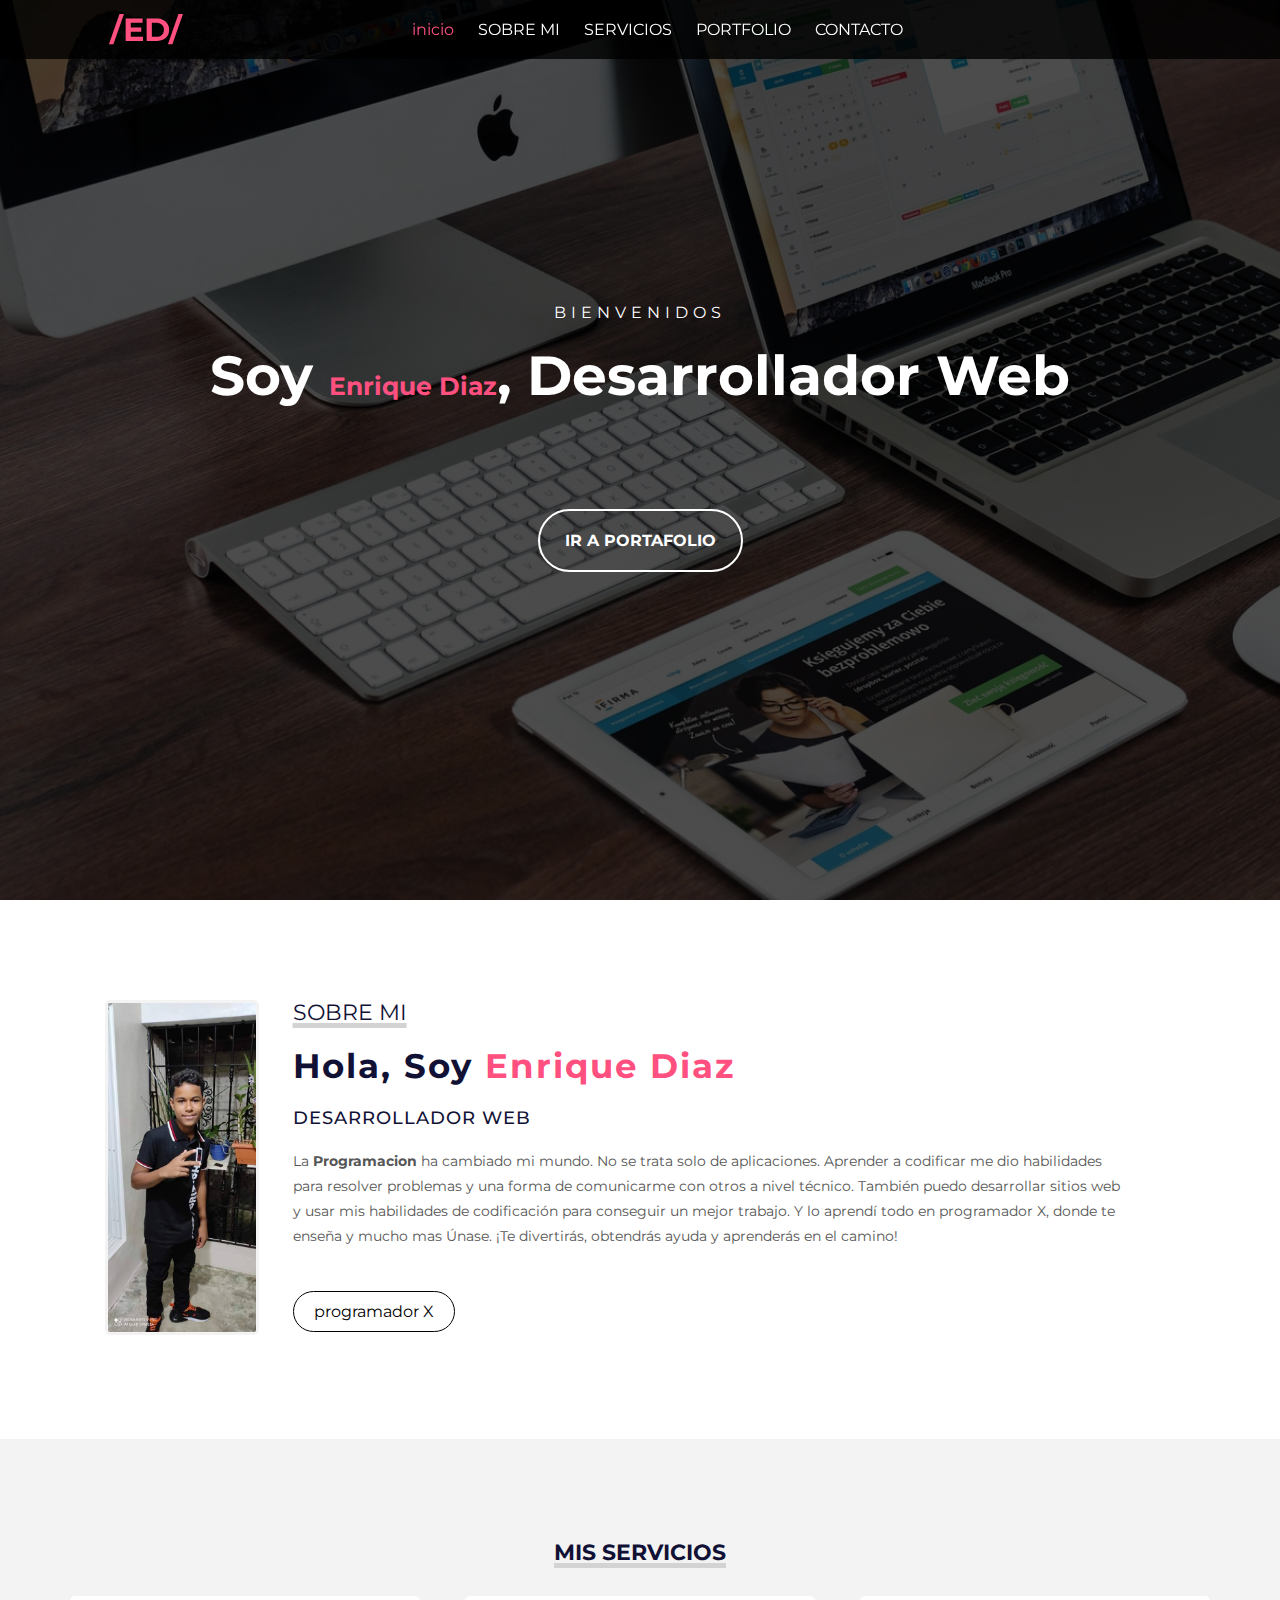
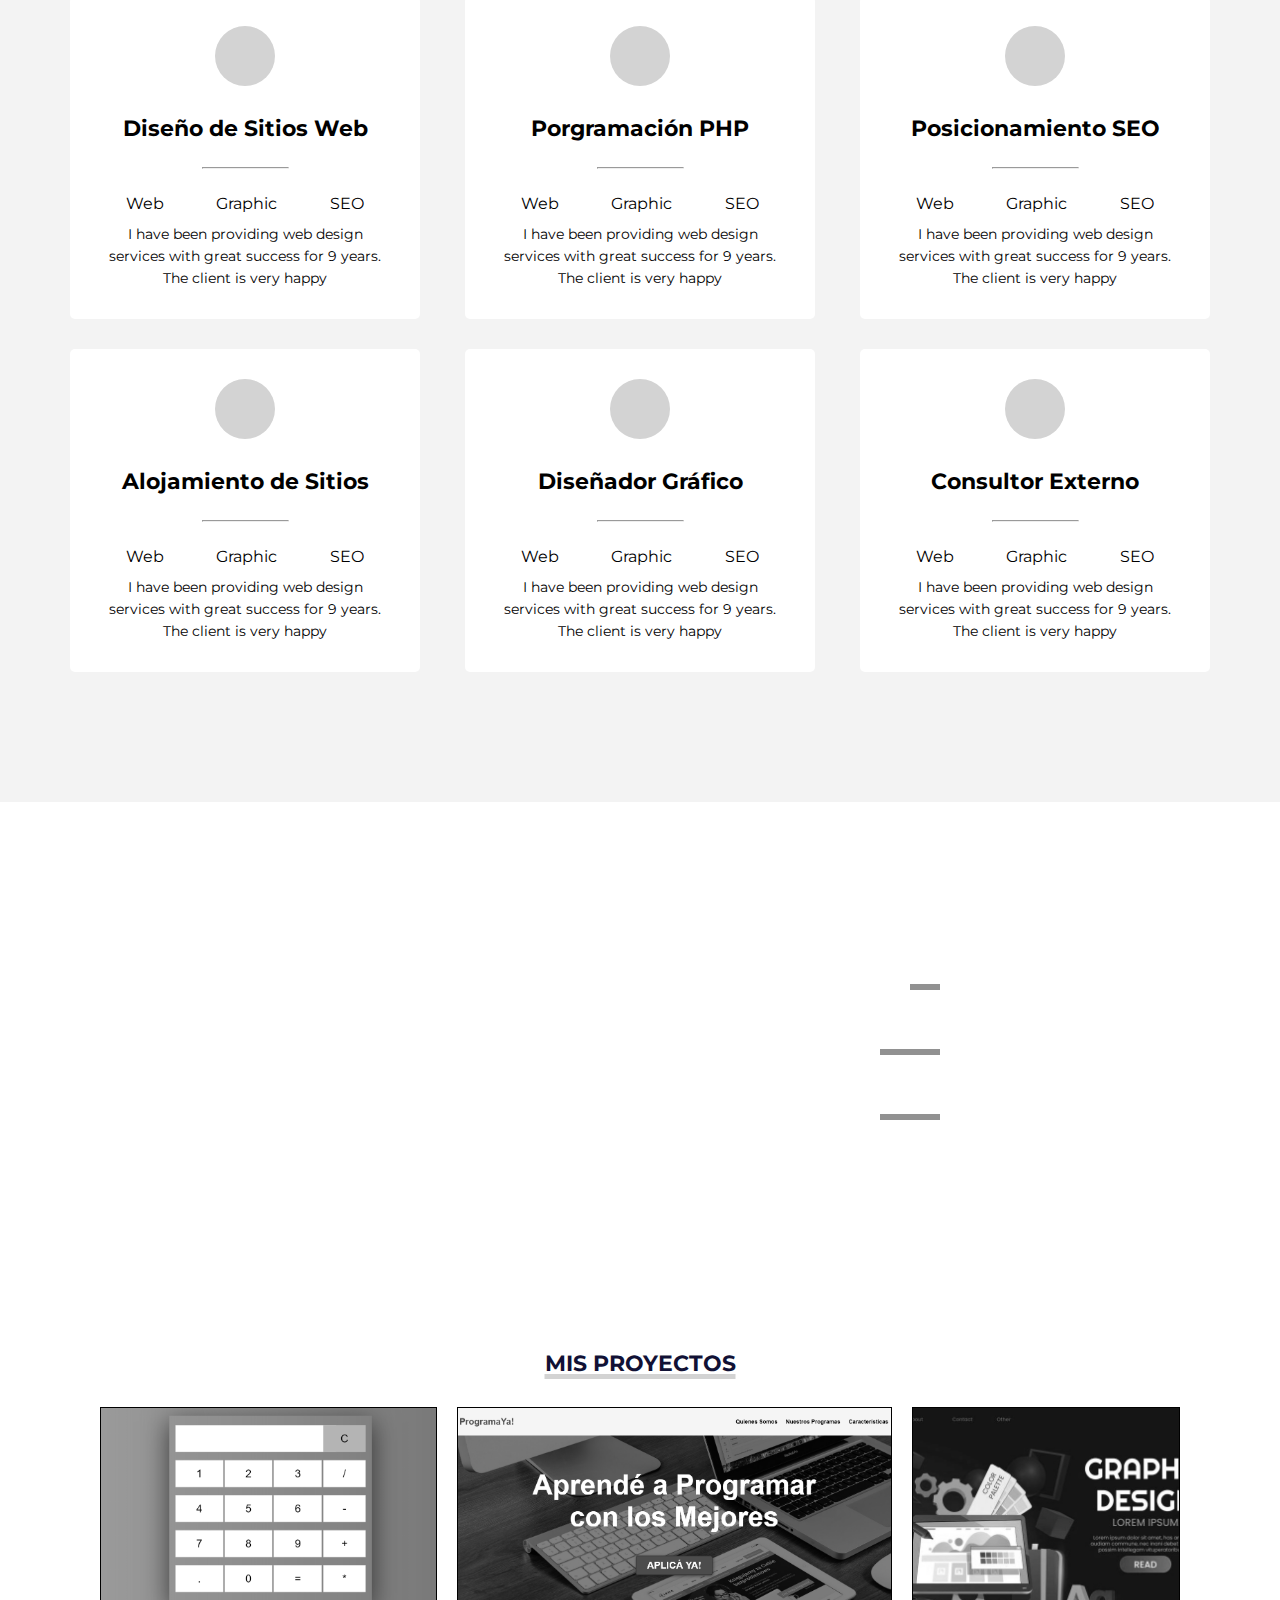
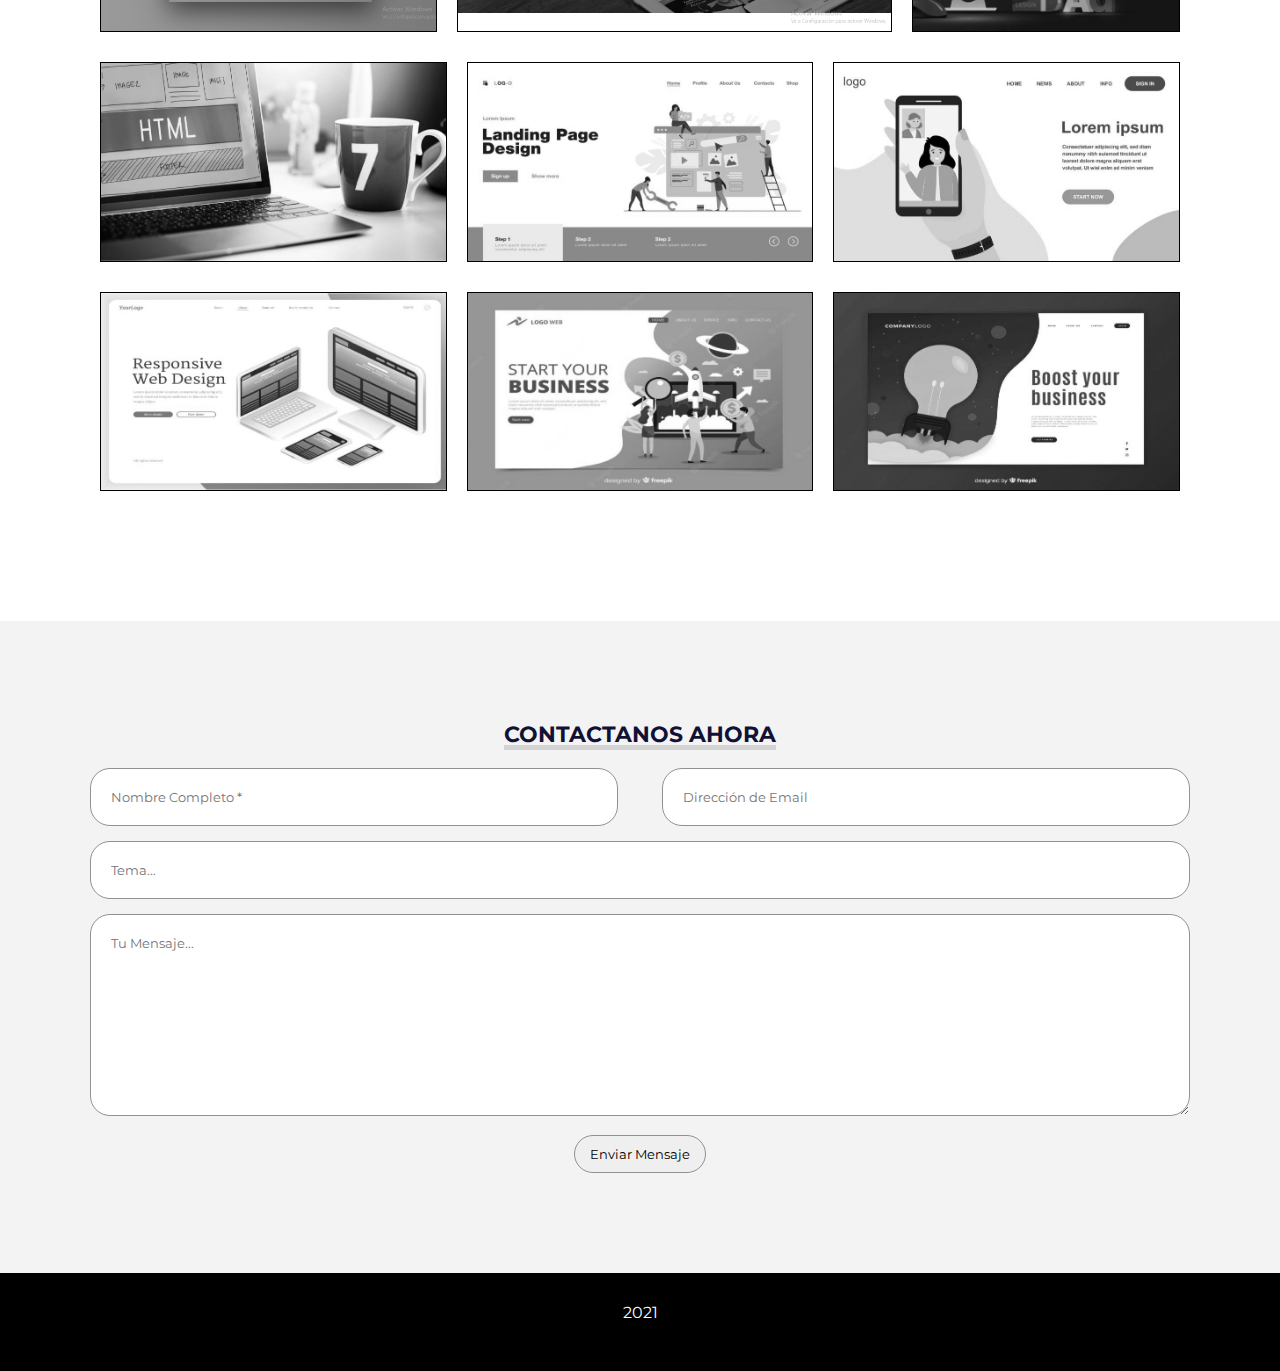
<file: index.html>
<!DOCTYPE html>
<lang="es">

<head>
    <meta charset="UTF-8">
    <meta http-equiv="X-UA-Compatible" content="IE=edge">
    <meta name="viewport" content="width=device-width, initial-scale=1.0 user-scalable=no">
    <link rel="stylesheet" href="https://cdnjs.cloudflare.com/ajax/libs/font-awesome/6.1.1/css/all.min.css" integrity="sha512-KfkfwYDsLkIlwQp6LFnl8zNdLGxu9YAA1QvwINks4PhcElQSvqcyVLLD9aMhXd13uQjoXtEKNosOWaZqXgel0g==" crossorigin="anonymous" referrerpolicy="no-referrer"
    />
    <link rel="stylesheet" href="portafolio.css">
    <title> ED Desarrollador Web</title>
</head>

<div>
    <!-- SECCION I N I C I O -->
    <section id="inicio">
        <div class="contenido">
            <header>
                <div class="contenido-header">
                    <h1>/ED/</h1>
                    <nav id="nav" class="">
                        <ul id="link">
                            <li><a href="#inicio" class="seleccionado" onclick="seleccionar(this)">inicio</a></li>
                            <li><a href="#sobremi" onclick="seleccionar(this)">SOBRE MI</a></li>
                            <li><a href="#servicios" onclick="seleccionar(this)">SERVICIOS</a></li>
                            <li><a href="#portfolio" onclick="seleccionar(this)">PORTFOLIO</a></li>
                            <li><a href="#contacto" onclick="seleccionar(this)">CONTACTO</a></li>
                        </ul>
                    </nav>
                    <div id="icono-nav" onclick="responsiveMenu()">
                        <i class="fa-solid fa-bars"></i>
                    </div>
                    <div class="redes">
                        <a href="https://github.com/jetselwed" "><i class="fa-brands fa-github"></i></a>
                        <a href="https://www.facebook.com/profile.php?id=100037018060119&sk=about" target="_blank"><i class="fa-brands fa-facebook"></i></a>
                        <a href="https://www.instagram.com/jetsel_enrique/" target="_blank"><i class="fa-brands fa-instagram"></i></a>
                    </div>
                </div>
            </header>
            <div class="presentacion">
                <p class="bienvenida">Bienvenidos</p>
                <h2>Soy <span>Enrique Diaz</span>, Desarrollador Web</h2>
                <p class="descripcion"></p>
                <a href="#portfolio">Ir a Portafolio</a>
            </div>
        </div>
    </section>

    <!-- SECCION S O B R E M I -->
    <section id="sobremi">
        <div class="contenedor-foto">
            <img src="imagen/inicio.jpeg" alt="">
        </div>
        <div class="sobremi">
            <p class="titulo-seccion">Sobre Mi</p>
            <h2>Hola, Soy <span>Enrique Diaz</span> </h2>
            <h3>Desarrollador Web</h3>
            <p>La <b>Programacion</b> ha cambiado mi mundo. No se trata solo de aplicaciones. Aprender a codificar me dio habilidades para resolver problemas y una forma de comunicarme con otros a nivel técnico. También puedo desarrollar sitios web y usar mis habilidades de codificación para conseguir un mejor trabajo. Y lo aprendí todo en programador X, donde te enseña y mucho mas Únase. ¡Te divertirás, obtendrás ayuda y aprenderás en el camino!</p>

            <a href="https://www.youtube.com/c/ProgramadorX" target="_blank">programador X</a>
        </div>
    </section>

    <!-- SECCION S E R V I C I O S -->
    <section id="servicios">
        <h3 class="titulo-seccion">MIS SERVICIOS</h3>
        <div class="fila">
            <div class="servicio">
                <span class="icono"> <i class="fa-solid fa-code"></i></span>
                <h4>Diseño de Sitios Web</h4>
                <hr>
                <ul class="servicios-tag">
                    <li>Web</li>
                    <li>Graphic</li>
                    <li>SEO</li>
                </ul>
                <p>I have been providing web design services with great success for 9 years. The client is very happy</p>
            </div>
            <div class="servicio">
                <span class="icono"><i class="fa-solid fa-file-code"></i></span>
                <h4>Porgramación PHP</h4>
                <hr>
                <ul class="servicios-tag">
                    <li>Web</li>
                    <li>Graphic</li>
                    <li>SEO</li>
                </ul>
                <p>I have been providing web design services with great success for 9 years. The client is very happy</p>
            </div>
            <div class="servicio">
                <span class="icono"><i class="fa-solid fa-arrow-trend-up"></i></span>
                <h4>Posicionamiento SEO</h4>
                <hr>
                <ul class="servicios-tag">
                    <li>Web</li>
                    <li>Graphic</li>
                    <li>SEO</li>
                </ul>
                <p>I have been providing web design services with great success for 9 years. The client is very happy</p>
            </div>
        </div>
        <div class="fila">
            <div class="servicio">
                <span class="icono"><i class="fa-solid fa-database"></i></span>
                <h4>Alojamiento de Sitios</h4>
                <hr>
                <ul class="servicios-tag">
                    <li>Web</li>
                    <li>Graphic</li>
                    <li>SEO</li>
                </ul>
                <p>I have been providing web design services with great success for 9 years. The client is very happy</p>
            </div>
            <div class="servicio">
                <span class="icono"><i class="fa-solid fa-palette"></i></span>
                <h4>Diseñador Gráfico</h4>
                <hr>
                <ul class="servicios-tag">
                    <li>Web</li>
                    <li>Graphic</li>
                    <li>SEO</li>
                </ul>
                <p>I have been providing web design services with great success for 9 years. The client is very happy</p>
            </div>
            <div class="servicio">
                <span class="icono"><i class="fa-solid fa-person-circle-question"></i></span>
                <h4>Consultor Externo</h4>
                <hr>
                <ul class="servicios-tag">
                    <li>Web</li>
                    <li>Graphic</li>
                    <li>SEO</li>
                </ul>
                <p>I have been providing web design services with great success for 9 years. The client is very happy</p>
            </div>
        </div>
    </section>

    <!-- SECCION H A B I L I D A D E S -->
    <div class="contenedor-skills" id="skills">
        <h3>HABILIDADES </h3>
        <div class="skill">
            <div class="info">
                <p> <span class="lista"> </span>Html</p>
                <span class="porcentaje">80%</span>
            </div>

            <div class="barra">
                <div class="barra-progreso1" id="html"></div>
            </div>
        </div>

        <div class="skill">
            <div class="info">
                <p> <span class="lista"> </span>CSS</p>
                <span class="porcentaje">50%</span>
            </div>

            <div class="barra">
                <div class="barra-progreso2" id="CSS"></div>
            </div>
        </div>

        <div class="skill">
            <div class="info">
                <p> <span class="lista"> </span>Javascript</p>
                <span class="porcentaje">15%</span>
            </div>

            <div class="barra">
                <div class="barra-progreso3" id="js"></div>
            </div>
        </div>
    </div>

    <!-- SECCION PORTAFOLIO -->
    <section id="portfolio">
        <h3 class="titulo-seccion">Mis Proyectos</h3>
        <div class="fila">
            <div class="proyecto">
                <div class="overlay"></div>
                <img src="imagen/Screenshot 2022-10-15 090503.png" alt="">
                <div class="info">
                    <h4>Descripcion Proyecto</h4>
                    <p>Calculadora con html css Javascript</p>
                </div>
            </div>
            <div class="proyecto">
                <div class="overlay"></div>
                <img src="imagen/Screenshot 2022-10-15 091539.png" alt="">
                <div class="info">
                    <h4>Descripcion Proyecto</h4>
                    <p>Diseño Web</p>
                </div>
            </div>
            <div class="proyecto">
                <div class="overlay"></div>
                <img src="imagen/proyecto3.jpg" alt="">
                <div class="info">
                    <h4>Descripcion Proyecto</h4>
                    <p>Diseño Web</p>
                </div>
            </div>
        </div>
        <div class="fila">
            <div class="proyecto">
                <div class="overlay"></div>
                <img src="imagen/proyecto4.jpg" alt="">
                <div class="info">
                    <h4>Descripcion Proyecto</h4>
                    <p>Diseño Web</p>
                </div>
            </div>
            <div class="proyecto">
                <div class="overlay"></div>
                <img src="imagen/proyecto5.jpg" alt="">
                <div class="info">
                    <h4>Descripcion Proyecto</h4>
                    <p>Diseño Web</p>
                </div>
            </div>
            <div class="proyecto">
                <div class="overlay"></div>
                <img src="imagen/proyecto6.jpg" alt="">
                <div class="info">
                    <h4>Descripcion Proyecto</h4>
                    <p>Diseño Web</p>
                </div>
            </div>
        </div>
        <div class="fila">
            <div class="proyecto">
                <div class="overlay"></div>
                <img src="imagen/proyecto7.jpg" alt="">
                <div class="info">
                    <h4>Descripcion Proyecto</h4>
                    <p>Diseño Web</p>
                </div>
            </div>
            <div class="proyecto">
                <div class="overlay"></div>
                <img src="imagen/proyecto8.jpg" alt="">
                <div class="info">
                    <h4>Descripcion Proyecto</h4>
                    <p>Diseño Web</p>
                </div>
            </div>
            <div class="proyecto">
                <div class="overlay"></div>
                <img src="imagen/proyecto9.jpg" alt="">
                <div class="info">
                    <h4>Descripcion Proyecto</h4>
                    <p>Diseño Web</p>
                </div>
            </div>
        </div>
    </section>

    <!-- SECCTION C O N T A C T O -->
    <section id="contacto">
        <h3 class="titulo-seccion">Contactanos ahora</h3>
        <div class="contenedor-form">
            <form action="">
                <div class="fila mitad">
                    <input type="text" placeholder="Nombre Completo *" class="input-mitad">
                    <input type="email" placeholder="Dirección de Email" class="input-mitad">
                </div>
                <div class="fila">
                    <input type="text" placeholder="Tema..." class="input-full">
                </div>
                <div class="fila">
                    <textarea name="" id="" cols="30" rows="10" placeholder="Tu Mensaje..." class="input-full"></textarea>
                </div>

                <input type="submit" value="Enviar Mensaje" class="btn-enviar">
            </form>
        </div>
    </section>

    <!-- SECCION FOOTER -->
    <footer>
        <p>2021</p>
        <div class="redes">
            <a href="https://github.com/jetselwed" target="_blank"><i class="fa-brands fa-github"></i></a>
            <a href="https://www.facebook.com/profile.php?id=100037018060119&sk=about" target="_blank"><i class="fa-brands fa-facebook"></i></a>
            <a href="https://www.instagram.com/jetsel_enrique/" target="_blank"><i class="fa-brands fa-instagram"></i></a>
        </div>

    </footer>

    <script src="script.js"></script>

</body>

</html>
</file>
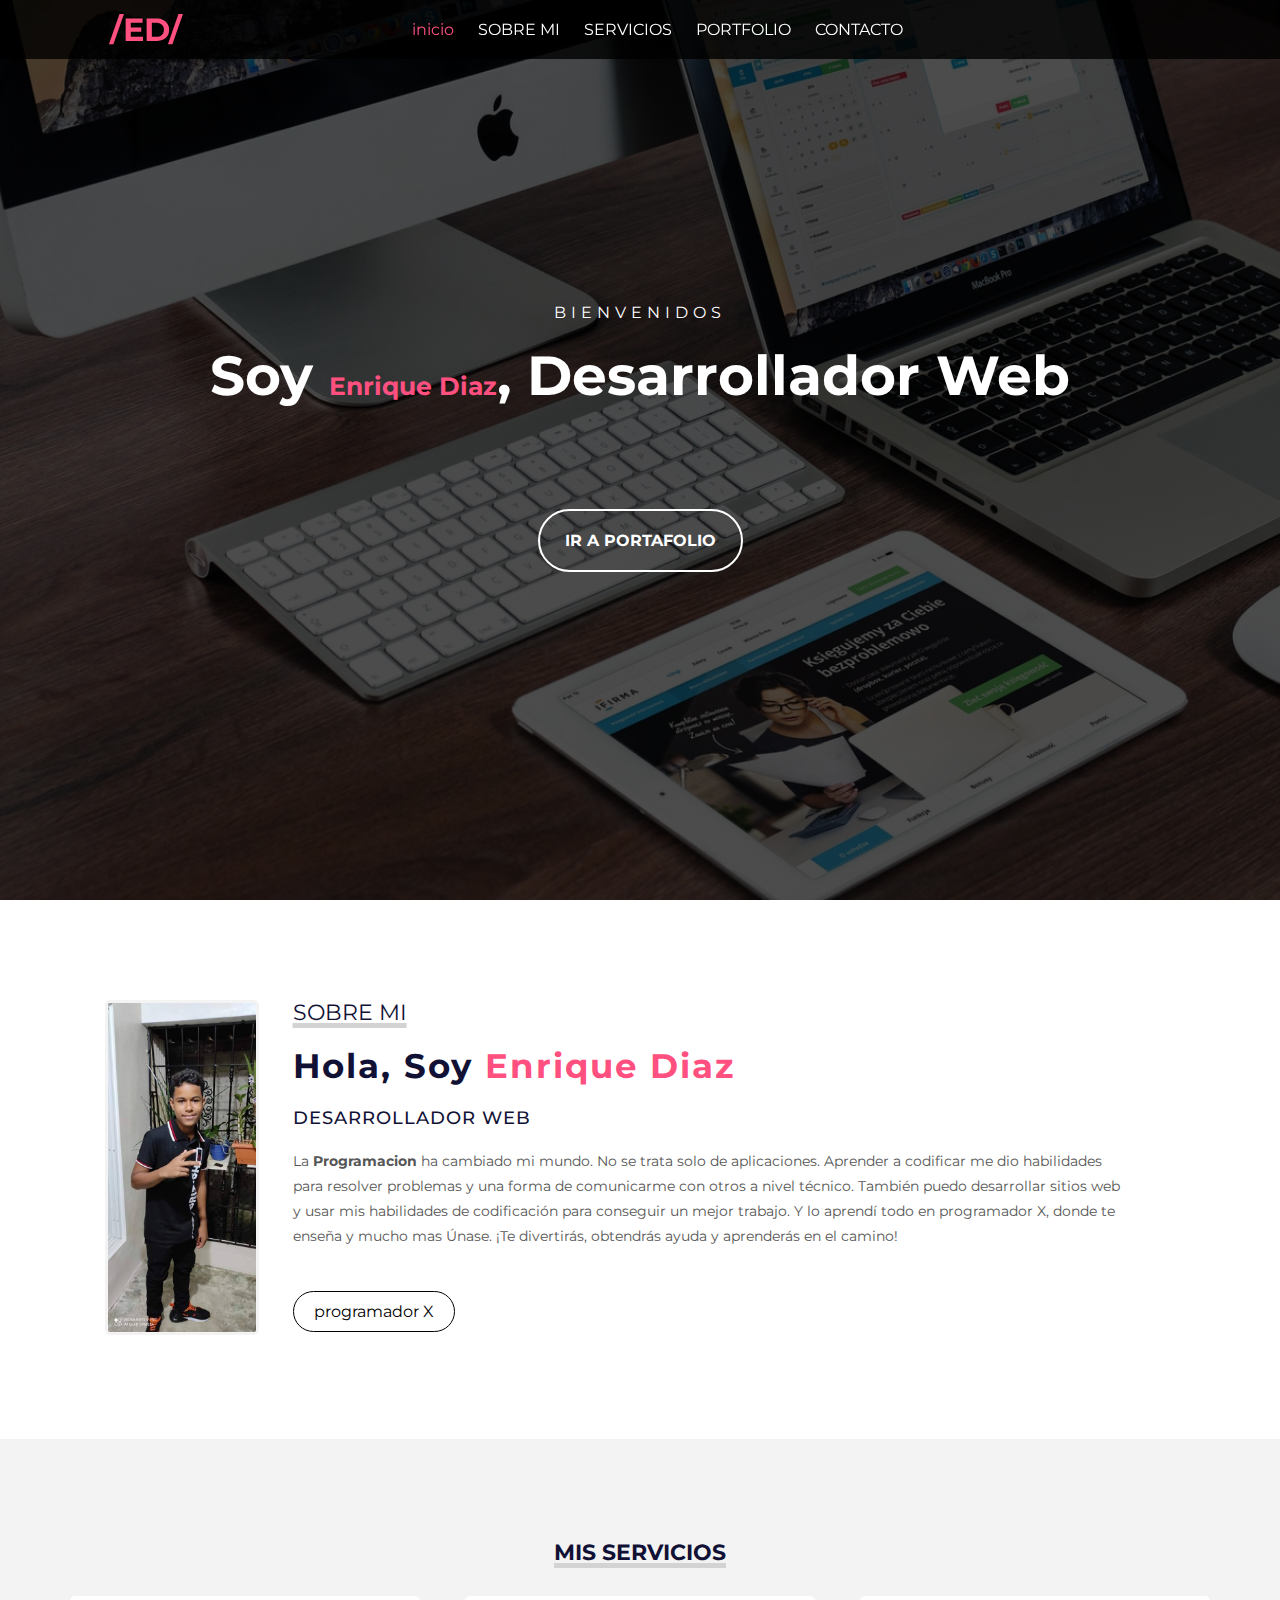
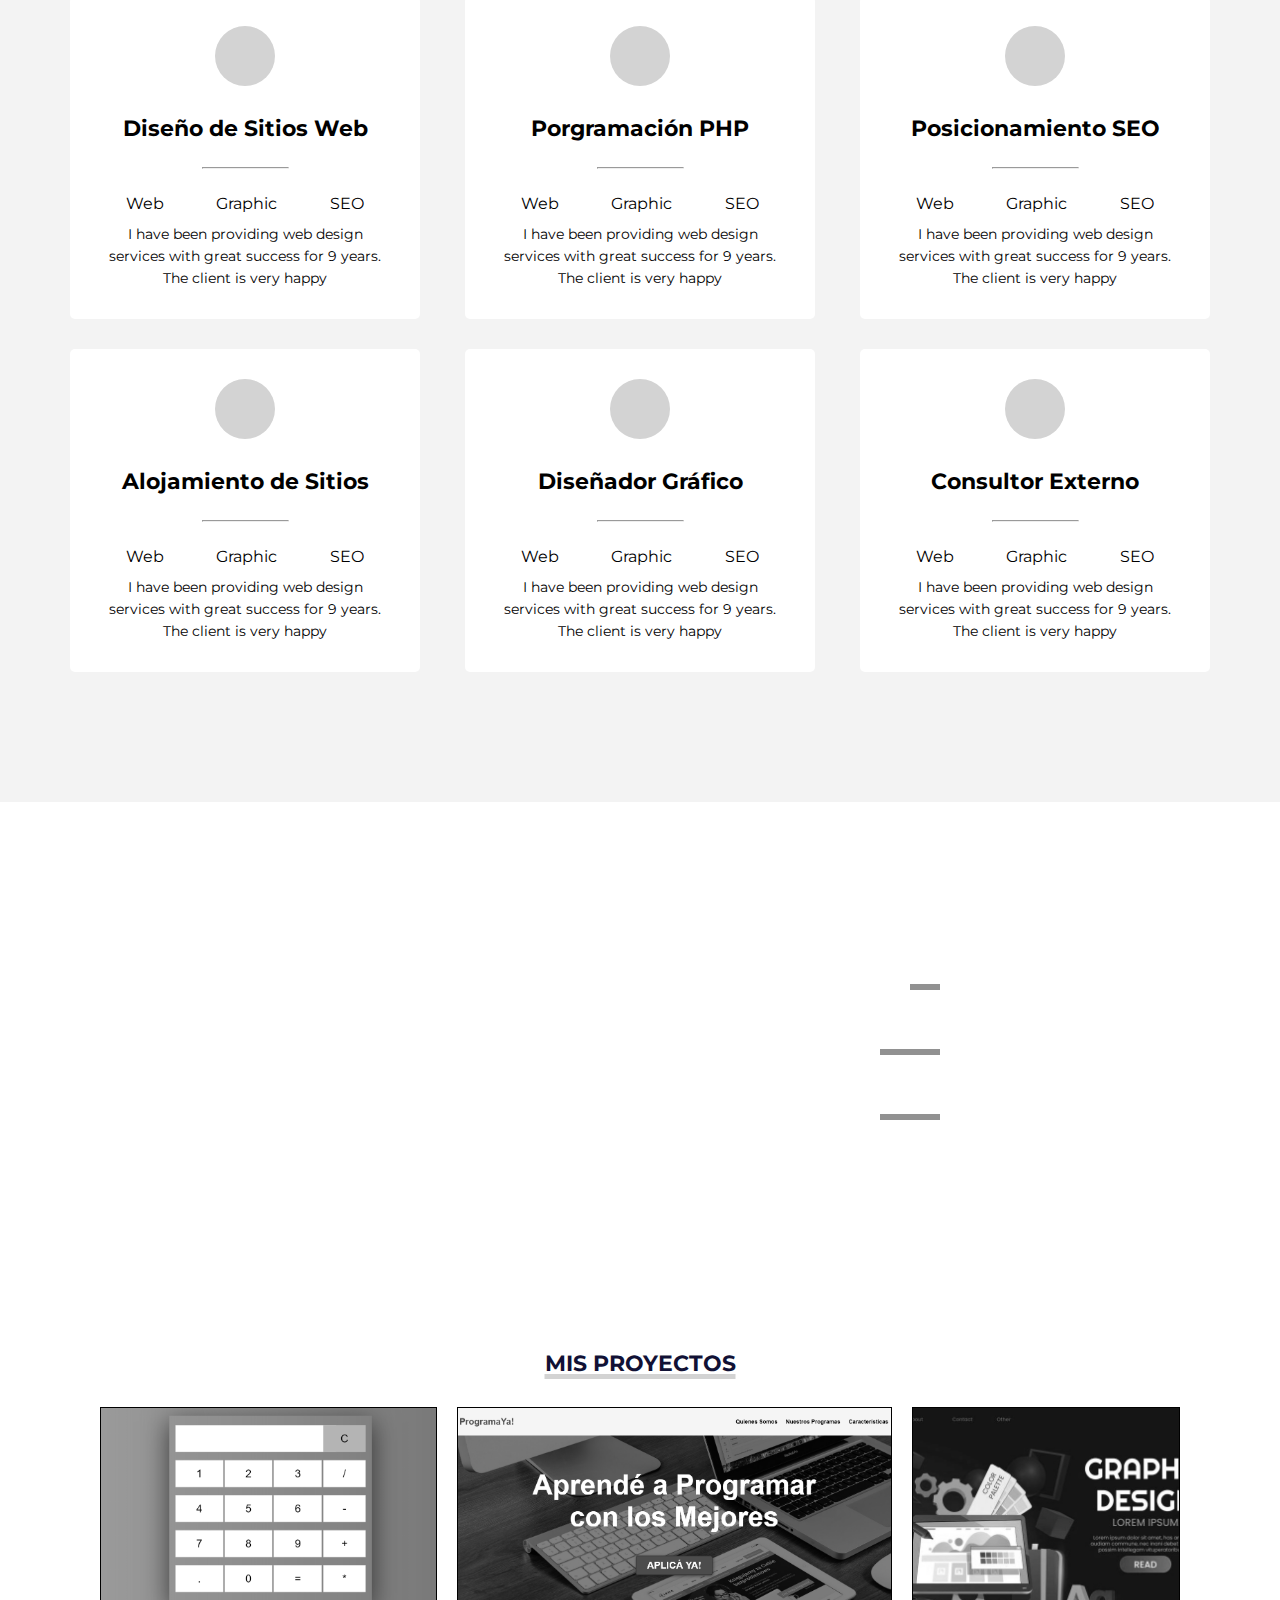
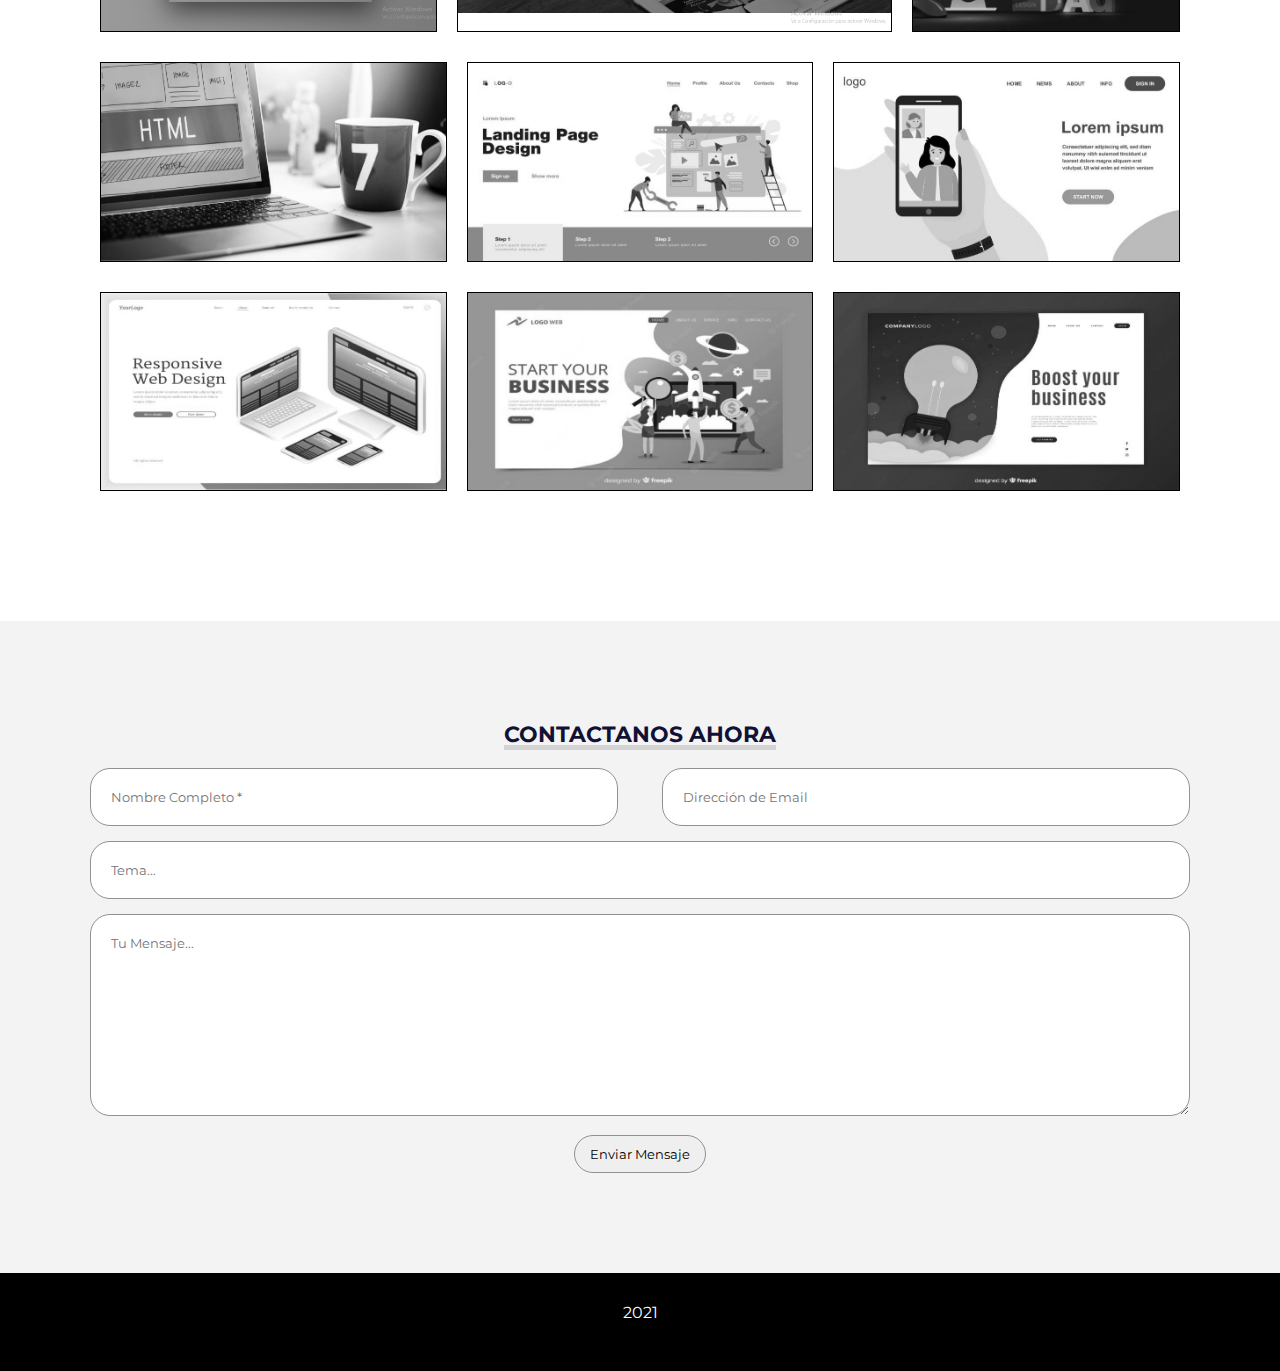
<file: portafolio.html>
<!DOCTYPE html>
<lang="es">

<head>
    <meta charset="UTF-8">
    <meta http-equiv="X-UA-Compatible" content="IE=edge">
    <meta name="viewport" content="width=device-width, initial-scale=1.0 user-scalable=no">
    <link rel="stylesheet" href="https://cdnjs.cloudflare.com/ajax/libs/font-awesome/6.1.1/css/all.min.css" integrity="sha512-KfkfwYDsLkIlwQp6LFnl8zNdLGxu9YAA1QvwINks4PhcElQSvqcyVLLD9aMhXd13uQjoXtEKNosOWaZqXgel0g==" crossorigin="anonymous" referrerpolicy="no-referrer"
    />
    <link rel="stylesheet" href="portafolio.css">
    <title> ED Desarrollador Web</title>
</head>

<div>
    <!-- SECCION I N I C I O -->
    <section id="inicio">
        <div class="contenido">
            <header>
                <div class="contenido-header">
                    <h1>/ED/</h1>
                    <nav id="nav" class="">
                        <ul id="link">
                            <li><a href="#inicio" class="seleccionado" onclick="seleccionar(this)">inicio</a></li>
                            <li><a href="#sobremi" onclick="seleccionar(this)">SOBRE MI</a></li>
                            <li><a href="#servicios" onclick="seleccionar(this)">SERVICIOS</a></li>
                            <li><a href="#portfolio" onclick="seleccionar(this)">PORTFOLIO</a></li>
                            <li><a href="#contacto" onclick="seleccionar(this)">CONTACTO</a></li>
                        </ul>
                    </nav>
                    <div id="icono-nav" onclick="responsiveMenu()">
                        <i class="fa-solid fa-bars"></i>
                    </div>
                    <div class="redes">
                        <a href="https://github.com/jetselwed" "><i class="fa-brands fa-github"></i></a>
                        <a href="https://www.facebook.com/profile.php?id=100037018060119&sk=about" target="_blank"><i class="fa-brands fa-facebook"></i></a>
                        <a href="https://www.instagram.com/jetsel_enrique/" target="_blank"><i class="fa-brands fa-instagram"></i></a>
                    </div>
                </div>
            </header>
            <div class="presentacion">
                <p class="bienvenida">Bienvenidos</p>
                <h2>Soy <span>Enrique Diaz</span>, Desarrollador Web</h2>
                <p class="descripcion"></p>
                <a href="#portfolio">Ir a Portafolio</a>
            </div>
        </div>
    </section>

    <!-- SECCION S O B R E M I -->
    <section id="sobremi">
        <div class="contenedor-foto">
            <img src="imagen/inicio.jpeg" alt="">
        </div>
        <div class="sobremi">
            <p class="titulo-seccion">Sobre Mi</p>
            <h2>Hola, Soy <span>Enrique Diaz</span> </h2>
            <h3>Desarrollador Web</h3>
            <p>La <b>Programacion</b> ha cambiado mi mundo. No se trata solo de aplicaciones. Aprender a codificar me dio habilidades para resolver problemas y una forma de comunicarme con otros a nivel técnico. También puedo desarrollar sitios web y usar mis habilidades de codificación para conseguir un mejor trabajo. Y lo aprendí todo en programador X, donde te enseña y mucho mas Únase. ¡Te divertirás, obtendrás ayuda y aprenderás en el camino!</p>

            <a href="https://www.youtube.com/c/ProgramadorX" target="_blank">programador X</a>
        </div>
    </section>

    <!-- SECCION S E R V I C I O S -->
    <section id="servicios">
        <h3 class="titulo-seccion">MIS SERVICIOS</h3>
        <div class="fila">
            <div class="servicio">
                <span class="icono"> <i class="fa-solid fa-code"></i></span>
                <h4>Diseño de Sitios Web</h4>
                <hr>
                <ul class="servicios-tag">
                    <li>Web</li>
                    <li>Graphic</li>
                    <li>SEO</li>
                </ul>
                <p>I have been providing web design services with great success for 9 years. The client is very happy</p>
            </div>
            <div class="servicio">
                <span class="icono"><i class="fa-solid fa-file-code"></i></span>
                <h4>Porgramación PHP</h4>
                <hr>
                <ul class="servicios-tag">
                    <li>Web</li>
                    <li>Graphic</li>
                    <li>SEO</li>
                </ul>
                <p>I have been providing web design services with great success for 9 years. The client is very happy</p>
            </div>
            <div class="servicio">
                <span class="icono"><i class="fa-solid fa-arrow-trend-up"></i></span>
                <h4>Posicionamiento SEO</h4>
                <hr>
                <ul class="servicios-tag">
                    <li>Web</li>
                    <li>Graphic</li>
                    <li>SEO</li>
                </ul>
                <p>I have been providing web design services with great success for 9 years. The client is very happy</p>
            </div>
        </div>
        <div class="fila">
            <div class="servicio">
                <span class="icono"><i class="fa-solid fa-database"></i></span>
                <h4>Alojamiento de Sitios</h4>
                <hr>
                <ul class="servicios-tag">
                    <li>Web</li>
                    <li>Graphic</li>
                    <li>SEO</li>
                </ul>
                <p>I have been providing web design services with great success for 9 years. The client is very happy</p>
            </div>
            <div class="servicio">
                <span class="icono"><i class="fa-solid fa-palette"></i></span>
                <h4>Diseñador Gráfico</h4>
                <hr>
                <ul class="servicios-tag">
                    <li>Web</li>
                    <li>Graphic</li>
                    <li>SEO</li>
                </ul>
                <p>I have been providing web design services with great success for 9 years. The client is very happy</p>
            </div>
            <div class="servicio">
                <span class="icono"><i class="fa-solid fa-person-circle-question"></i></span>
                <h4>Consultor Externo</h4>
                <hr>
                <ul class="servicios-tag">
                    <li>Web</li>
                    <li>Graphic</li>
                    <li>SEO</li>
                </ul>
                <p>I have been providing web design services with great success for 9 years. The client is very happy</p>
            </div>
        </div>
    </section>

    <!-- SECCION H A B I L I D A D E S -->
    <div class="contenedor-skills" id="skills">
        <h3>HABILIDADES </h3>
        <div class="skill">
            <div class="info">
                <p> <span class="lista"> </span>Html</p>
                <span class="porcentaje">80%</span>
            </div>

            <div class="barra">
                <div class="barra-progreso1" id="html"></div>
            </div>
        </div>

        <div class="skill">
            <div class="info">
                <p> <span class="lista"> </span>CSS</p>
                <span class="porcentaje">50%</span>
            </div>

            <div class="barra">
                <div class="barra-progreso2" id="CSS"></div>
            </div>
        </div>

        <div class="skill">
            <div class="info">
                <p> <span class="lista"> </span>Javascript</p>
                <span class="porcentaje">15%</span>
            </div>

            <div class="barra">
                <div class="barra-progreso3" id="js"></div>
            </div>
        </div>
    </div>

    <!-- SECCION PORTAFOLIO -->
    <section id="portfolio">
        <h3 class="titulo-seccion">Mis Proyectos</h3>
        <div class="fila">
            <div class="proyecto">
                <div class="overlay"></div>
                <img src="imagen/Screenshot 2022-10-15 090503.png" alt="">
                <div class="info">
                    <h4>Descripcion Proyecto</h4>
                    <p>Calculadora con html css Javascript</p>
                </div>
            </div>
            <div class="proyecto">
                <div class="overlay"></div>
                <img src="imagen/Screenshot 2022-10-15 091539.png" alt="">
                <div class="info">
                    <h4>Descripcion Proyecto</h4>
                    <p>Diseño Web</p>
                </div>
            </div>
            <div class="proyecto">
                <div class="overlay"></div>
                <img src="imagen/proyecto3.jpg" alt="">
                <div class="info">
                    <h4>Descripcion Proyecto</h4>
                    <p>Diseño Web</p>
                </div>
            </div>
        </div>
        <div class="fila">
            <div class="proyecto">
                <div class="overlay"></div>
                <img src="imagen/proyecto4.jpg" alt="">
                <div class="info">
                    <h4>Descripcion Proyecto</h4>
                    <p>Diseño Web</p>
                </div>
            </div>
            <div class="proyecto">
                <div class="overlay"></div>
                <img src="imagen/proyecto5.jpg" alt="">
                <div class="info">
                    <h4>Descripcion Proyecto</h4>
                    <p>Diseño Web</p>
                </div>
            </div>
            <div class="proyecto">
                <div class="overlay"></div>
                <img src="imagen/proyecto6.jpg" alt="">
                <div class="info">
                    <h4>Descripcion Proyecto</h4>
                    <p>Diseño Web</p>
                </div>
            </div>
        </div>
        <div class="fila">
            <div class="proyecto">
                <div class="overlay"></div>
                <img src="imagen/proyecto7.jpg" alt="">
                <div class="info">
                    <h4>Descripcion Proyecto</h4>
                    <p>Diseño Web</p>
                </div>
            </div>
            <div class="proyecto">
                <div class="overlay"></div>
                <img src="imagen/proyecto8.jpg" alt="">
                <div class="info">
                    <h4>Descripcion Proyecto</h4>
                    <p>Diseño Web</p>
                </div>
            </div>
            <div class="proyecto">
                <div class="overlay"></div>
                <img src="imagen/proyecto9.jpg" alt="">
                <div class="info">
                    <h4>Descripcion Proyecto</h4>
                    <p>Diseño Web</p>
                </div>
            </div>
        </div>
    </section>

    <!-- SECCTION C O N T A C T O -->
    <section id="contacto">
        <h3 class="titulo-seccion">Contactanos ahora</h3>
        <div class="contenedor-form">
            <form action="">
                <div class="fila mitad">
                    <input type="text" placeholder="Nombre Completo *" class="input-mitad">
                    <input type="email" placeholder="Dirección de Email" class="input-mitad">
                </div>
                <div class="fila">
                    <input type="text" placeholder="Tema..." class="input-full">
                </div>
                <div class="fila">
                    <textarea name="" id="" cols="30" rows="10" placeholder="Tu Mensaje..." class="input-full"></textarea>
                </div>

                <input type="submit" value="Enviar Mensaje" class="btn-enviar">
            </form>
        </div>
    </section>

    <!-- SECCION FOOTER -->
    <footer>
        <p>2021</p>
        <div class="redes">
            <a href="https://github.com/jetselwed" target="_blank"><i class="fa-brands fa-github"></i></a>
            <a href="https://www.facebook.com/profile.php?id=100037018060119&sk=about" target="_blank"><i class="fa-brands fa-facebook"></i></a>
            <a href="https://www.instagram.com/jetsel_enrique/" target="_blank"><i class="fa-brands fa-instagram"></i></a>
        </div>

    </footer>

    <script src="script.js"></script>

</body>

</html>
</file>
<file: portafolio.css>
@import url('https://fonts.googleapis.com/css2?family=Montserrat:wght@200;300;400;500;600&display=swap');
* {
    margin: 0;
    padding: 0;
    box-sizing: border-box;
    font-family: 'Montserrat';
}

html {
    scroll-behavior: smooth;
}
/* *********************/
/* seccion I N I C I O */
/* *********************/

#inicio {
    background: linear-gradient( rgba(0, 0, 0, .7), rgba(0, 0, 0, .7)), url("imagen/fondo-inicio.jpg");
    background-size: cover;
    background-position: center center;
    height: 100vh;
}

#inicio .contenido header {
    background-color: rgba(0, 0, 0, .8);
    position: fixed;
    width: 100%;
    z-index: 100;
    top: 0;
}

#inicio .contenido header .contenido-header {
    max-width: 1100px;
    margin: auto;
    display: flex;
    justify-content: space-between;
    align-items: center;
    padding: 10px 20px;
}

#inicio .contenido header .contenido-header h1 {
    text-align: center;
    color: #ff5080;
}

#inicio .contenido header .contenido-header nav ul {
    list-style: none;
    display: flex;
    align-items: center;
}

#inicio .contenido header .contenido-header nav ul li a {
    text-decoration: none;
    color: #fff;
    margin: 0 12px;
    font-weight: 400;
    transition: .5s;
}

#inicio .contenido header .contenido-header nav ul li a:hover {
    color: #ff5080;
}

#inicio .contenido header .contenido-header .redes a {
    text-decoration: none;
    color: #fff;
    display: inline-block;
    margin-left: 10px;
    transition: .5s;
}

#inicio .contenido header .contenido-header .redes a:hover {
    color: #ff5080;
}

#inicio .contenido header .contenido-header .seleccionado {
    color: #ff5080;
}

#inicio .contenido .presentacion {
    max-width: 1100px;
    height: 100vh;
    margin: auto;
    color: #fff;
    display: flex;
    flex-direction: column;
    align-items: center;
    justify-content: center;
}

#inicio .contenido .presentacion .bienvenida {
    font-size: 16px;
    margin-bottom: 20px;
    text-transform: uppercase;
    letter-spacing: 5px;
}

#inicio .contenido .presentacion h2 {
    font-size: 55px;
    margin-bottom: 25px;
    text-align: center;
}

#inicio .contenido .presentacion h2 span {
    font-size: 25px;
    color: #ff5080;
}

#inicio .contenido .presentacion .descripcion {
    max-width: 700px;
    margin: 25px auto;
    font-size: 18px;
    text-align: center;
}

#inicio .contenido .presentacion a {
    text-decoration: none;
    display: inline-block;
    margin: 25px;
    padding: 20px 25px;
    border: 2px solid #fff;
    border-radius: 50px;
    color: #fff;
    font-weight: bold;
    text-transform: uppercase;
    transition: .5s;
}

#inicio .contenido .presentacion a:hover {
    background-color: #ff5080;
}

#icono-nav {
    color: #fff;
    display: none;
}
/* *********************/
/* seccion S O B R E  M I */
/* *********************/

#sobremi {
    max-width: 1100px;
    margin: auto;
    padding: 100px 15px;
    color: #111135;
    display: flex;
}

#sobremi .contenedor-foto {
    max-width: 400px;
    margin-right: 19px;
}

#sobremi .contenedor-foto img {
    padding: 3px;
    width: 130%;
    border-radius: 5px;
    background-color: #f3f3f3;
}

#sobremi .sobremi {
    margin: 0 50px;
}

#sobremi .sobremi .titulo-seccion {
    font-size: 22px;
    text-transform: uppercase;
    color: #111135;
    text-decoration: underline;
    text-decoration-color: #d3d3d3;
    text-decoration-thickness: 5px;
}

#sobremi .sobremi h2 {
    font-size: 34px;
    font-weight: bold;
    margin: 20px 0;
    letter-spacing: 2px;
}

#sobremi .sobremi h2 span {
    color: #ff5080;
}

#sobremi .sobremi h3 {
    font-size: 18px;
    font-weight: 500;
    text-transform: uppercase;
    margin-bottom: 20px;
    letter-spacing: 1px;
}

#sobremi .sobremi p {
    font-size: 14px;
    line-height: 25px;
    color: #565656;
    margin-bottom: 12px;
}

#sobremi .sobremi a {
    display: inline-block;
    text-decoration: none;
    color: #000;
    border-radius: 30px;
    border: 1px solid #000;
    padding: 10px 20px;
    margin-top: 30px;
    transition: .5s;
}

#sobremi .sobremi a:hover {
    background-color: #ff5080;
    color: #fff;
}
/* *********************/
/* seccion S E R V I C I O S */
/* *********************/

#servicios {
    padding: 100px 15px;
    text-align: center;
    background-color: #f3f3f3;
}

#servicios .titulo-seccion {
    text-align: center;
    font-size: 22px;
    text-transform: uppercase;
    color: #111135;
    text-decoration: underline;
    text-decoration-color: #d3d3d3;
    text-decoration-thickness: 5px;
}

#servicios .fila {
    display: flex;
    justify-content: space-between;
    max-width: 1150px;
    margin: 30px auto;
}

#servicios .fila .servicio {
    max-width: 350px;
    background-color: #fff;
    padding: 30px;
    margin: 0 5px;
    border-radius: 5px;
    transition: .5s;
}

#servicios .fila .servicio:hover {
    box-shadow: 5px 5px 10px #565656, -5px -5px 10px #8a8a8a;
}

#servicios .fila .servicio .icono {
    display: inline-block;
    width: 60px;
    height: 60px;
    border-radius: 50%;
    background-color: #d3d3d3;
    padding: 20px;
    margin-bottom: 25px;
}

#servicios .fila .servicio h4 {
    font-size: 22px;
    margin-bottom: 25px;
}

#servicios .fila .servicio hr {
    width: 30%;
    margin: auto;
    color: #000;
    margin-bottom: 25px;
}

#servicios .fila .servicio ul {
    list-style: none;
    display: flex;
    justify-content: space-around;
    margin-bottom: 10px;
}

#servicios .fila .servicio p {
    font-size: 14px;
    line-height: 22px;
}
/* *********************/
/* seccion S K I L L S */
/* *********************/

.contenedor-skills {
    background: linear-gradient( #eb5a5acc, rgba(33, 16, 16, 0.8)), url("imagen/fondo-skills.jpg");
    background-attachment: fixed;
    background-repeat: no-repeat;
    background-size: cover;
    color: #fff;
    background-position: center center;
    padding: 100px 0;
    text-align: center;
}

.contenedor-skills .skill {
    max-width: 600px;
    margin: 30px auto;
}

.contenedor-skills .skill .info {
    display: flex;
    justify-content: space-between;
}

.contenedor-skills .skill .lista {
    display: inline-block;
    margin-right: 20px;
    height: 10px;
    width: 10px;
    background-color: #fff;
}

.contenedor-skills .skill .barra {
    background-color: #919191;
    width: 100%;
    height: 6px;
    margin: 10px 0px;
}

.contenedor-skills .skill .barra .barra-progreso1 {
    background-color: #fff;
    width: 95%;
    height: 6px;
    animation: progreso1 2s forwards;
}

.contenedor-skills .skill .barra .barra-progreso2 {
    background-color: #fff;
    width: 90%;
    height: 6px;
    animation: progreso2 2s forwards;
}

.contenedor-skills .skill .barra .barra-progreso3 {
    background-color: #fff;
    width: 90%;
    height: 6px;
    animation: progreso3 2s forwards;
}



@keyframes progreso1 {
    0% {
        width: 0;
    }
    100% {
        width: 80%;
    }
}

@keyframes progreso2 {
    0% {
        width: 0;
    }
    100% {
        width: 50%;
    }
}

@keyframes progreso3 {
    0% {
        width: 0;
    }
    100% {
        width: 15%;
    }
}

/* *********************/
/* seccion P O R T F O L I O */
/* *********************/

#portfolio {
    max-width: 1100px;
    padding: 100px 0;
    margin: auto;
}

#portfolio .titulo-seccion {
    text-align: center;
    font-size: 22px;
    text-transform: uppercase;
    color: #111135;
    text-decoration: underline;
    text-decoration-color: #d3d3d3;
    text-decoration-thickness: 5px;
}

#portfolio .fila {
    display: flex;
    justify-content: space-between;
    margin: 30px 0;
}

#portfolio .fila .proyecto {
    max-width: 450px;
    border: 1px solid #000;
    margin: 0 10px;
    position: relative;
    overflow: hidden;
}

#portfolio .fila .proyecto img {
    width: 100%;
    height: 100%;
    ;
    filter: grayscale(1);
    object-fit: cover;
    transition: .5s;
}

#portfolio .fila .proyecto:hover img {
    filter: grayscale(0);
}

#portfolio .fila .proyecto .info {
    position: absolute;
    left: 0px;
    background-color: rgba(0, 0, 0, 0.8);
    color: #ff5080;
    width: 100%;
    padding: 10px;
    opacity: 0;
    bottom: -40px;
    transition: .5s;
}

#portfolio .fila .proyecto:hover .info {
    opacity: 1;
    bottom: 0;
}
/* *********************/
/* seccion C O N T A C T O */
/* *********************/

#contacto {
    padding: 100px 15px;
    background-color: #f3f3f3;
}

#contacto .titulo-seccion {
    margin-bottom: 20px;
}

#contacto .contenedor-form {
    max-width: 1100px;
    margin: auto;
}

#contacto .contenedor-form .fila {
    margin-bottom: 15px;
}

#contacto .contenedor-form .mitad {
    display: flex;
    justify-content: space-between;
}

#contacto .contenedor-form input,
#contacto .contenedor-form textarea {
    padding: 20px;
    border-radius: 20px;
    border: none;
    border: 1px solid #919191;
}

#contacto .contenedor-form .mitad input {
    width: 48%;
}

#contacto .contenedor-form .input-full {
    width: 100%;
}

#contacto .titulo-seccion {
    text-align: center;
    font-size: 22px;
    text-transform: uppercase;
    color: #111135;
    text-decoration: underline;
    text-decoration-color: #d3d3d3;
    text-decoration-thickness: 5px;
}

#contacto .btn-enviar {
    display: block;
    margin: auto;
    cursor: pointer;
    transition: .5s;
    padding: 10px 15px !important;
}

#contacto .btn-enviar:hover {
    background-color: #ff5080;
    color: #fff;
}
/* *********************/
/* seccion F O O T E R */
/* *********************/

footer {
    background-color: #000;
    color: #fff;
    text-align: center;
    padding: 30px 0;
}

footer a {
    text-decoration: none;
    color: #fff;
    display: inline-block;
    margin: 5px;
    font-size: 26px;
}
/* *********************/
/* seccion R E S P O N S I V E */
/* *********************/

@media screen and (max-width: 800px) {
    .redes {
        display: none;
    }
    nav {
        display: none;
    }
    nav.responsive {
        display: block;
        background-color: rgba(0, 0, 0, .8);
        width: 100%;
        position: absolute;
        top: 48px;
        left: 0;
        padding: 10px 0;
    }
    nav.responsive ul {
        display: block !important;
        text-align: center;
    }
    nav.responsive ul li {
        margin: 5px 0;
    }
    #icono-nav {
        display: block;
    }
    #inicio .contenido .presentacion h2 {
        font-size: 40px;
    }
    /* seccion SOBRE MI */
    #sobremi {
        padding: 50px 0;
        display: block;
    }
    #sobremi .contenedor-foto {
        max-width: 200px;
        margin: auto;
    }
    #sobremi .contenedor-foto img {
        padding: 8px;
    }
    #sobremi .sobremi .titulo-seccion {
        text-align: center;
    }
    #sobremi .sobremi h2 {
        font-size: 25px;
        text-align: center;
    }
    /* seccion MIS SERVICIOS */
    #servicios {
        padding: 50px 15px;
    }
    #servicios .fila {
        display: block;
    }
    #servicios .fila .servicio {
        margin: 10px auto;
    }
    /* seccion HABLIDADES MI */
    .contenedor-skills {
        padding: 50px 20px;
    }
    /* seccion PORTFOLIO */
    #portfolio {
        padding: 50px 0;
    }
    #portfolio .fila {
        display: block;
    }
    #portfolio .fila .proyecto {
        margin: 10px auto;
    }
    /* seccion CONTACTO */
    #contacto {
        padding: 50px 15px;
    }
    #contacto .contenedor-form .mitad {
        margin-bottom: 15px;
        display: block;
    }
    #contacto .contenedor-form .mitad input {
        width: 100%;
        margin-bottom: 15px;
    }
}
</file>
